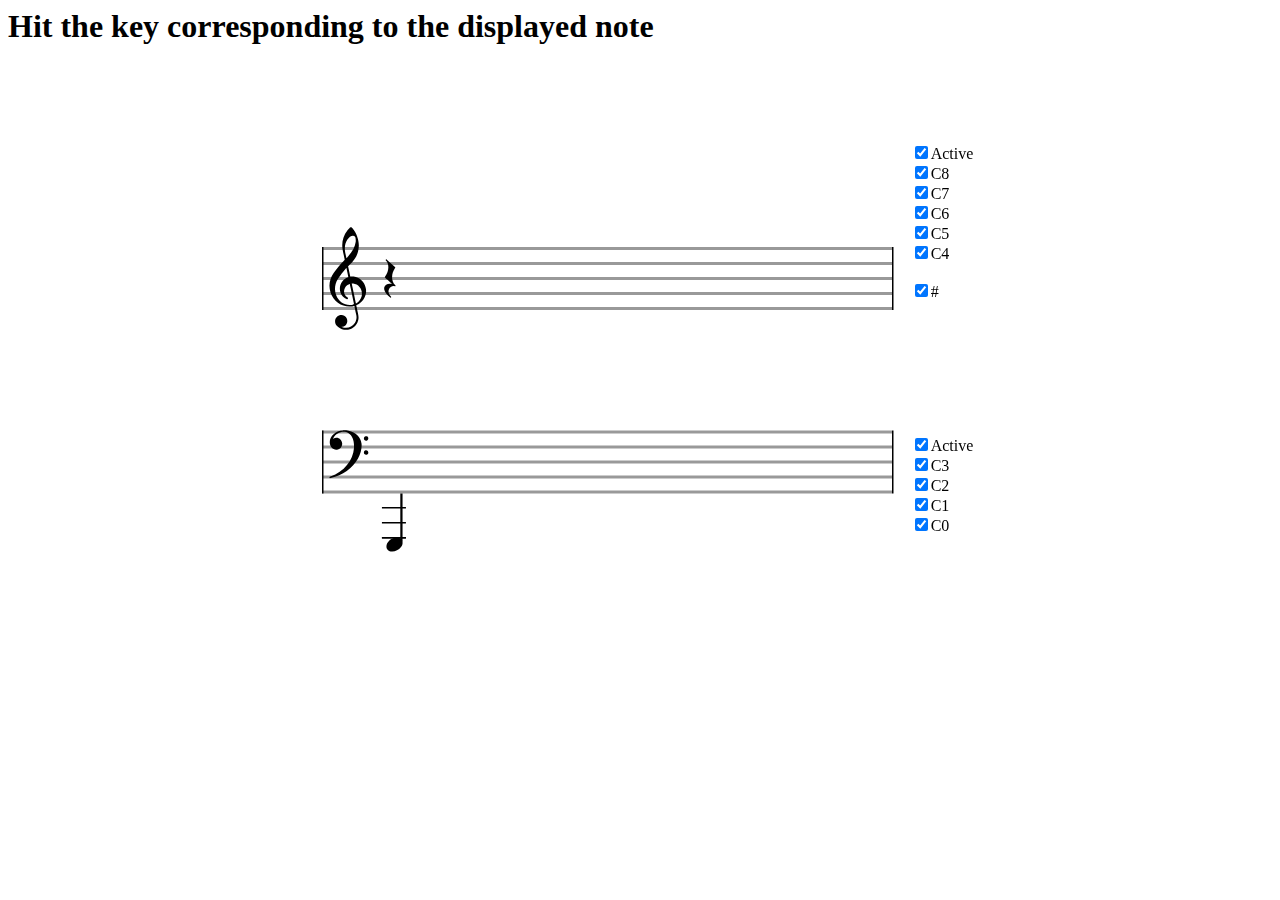
<file: src/notereading/index.html>
<html>
  <head>
    <title>Note Reading</title>
    <script src="../libs/angular.min.js"></script>
    <script src="../libs/vextab-div.js"></script>
    <script src="../libs/midiHandler.js"></script>
    <script src="../libs/midiDisplay.js"></script>
    <script src="midiApp.js"></script>
    <link rel="stylesheet" type="text/css" href="style.css">
  </head>
<body ng-app="midiModule" ng-controller="mainController">

<h1>Hit the key corresponding to the displayed note</h1>

<center>
  <table border="0">
    <tr>
      <td>
        <div ng-class="resultClass">{{result}}</div><br/>
      </td>
    </tr>
    <tr>
      <td>
        <canvas id="trebleCanvas"></canvas>
      </td>
      <td>
        <input type="checkbox" ng-model="trebleActive" ng-change="configurationChange()">Active<br/>
        <input type="checkbox" ng-model="trebleC8" ng-change="configurationChange()">C8<br/>
        <input type="checkbox" ng-model="trebleC7" ng-change="configurationChange()">C7<br/>
        <input type="checkbox" ng-model="trebleC6" ng-change="configurationChange()">C6<br/>
        <input type="checkbox" ng-model="trebleC5" ng-change="configurationChange()">C5<br/>
        <input type="checkbox" ng-model="trebleC4" ng-change="configurationChange()">C4<br/>
        <br/>
        <input type="checkbox" ng-model="accidentals" ng-change="configurationChange()">#<br/>
      </td>
    </tr>
    <tr>
      <td>
        <canvas id="bassCanvas"></canvas>
      </td>
      <td>
        <input type="checkbox" ng-model="bassActive" ng-change="configurationChange()">Active<br/>
        <input type="checkbox" ng-model="bassC3" ng-change="configurationChange()">C3<br/>
        <input type="checkbox" ng-model="bassC2" ng-change="configurationChange()">C2<br/>
        <input type="checkbox" ng-model="bassC1" ng-change="configurationChange()">C1<br/>
        <input type="checkbox" ng-model="bassC0" ng-change="configurationChange()">C0<br/>
      </td>
    </tr>
  </table>
</center>

</body>
</html>
</file>
<file: src/notereading/style.css>
.success {
    color: green;
    font-size: 20px;
}

.error {
    color: red;
    font-size: 20px;
}
</file>
